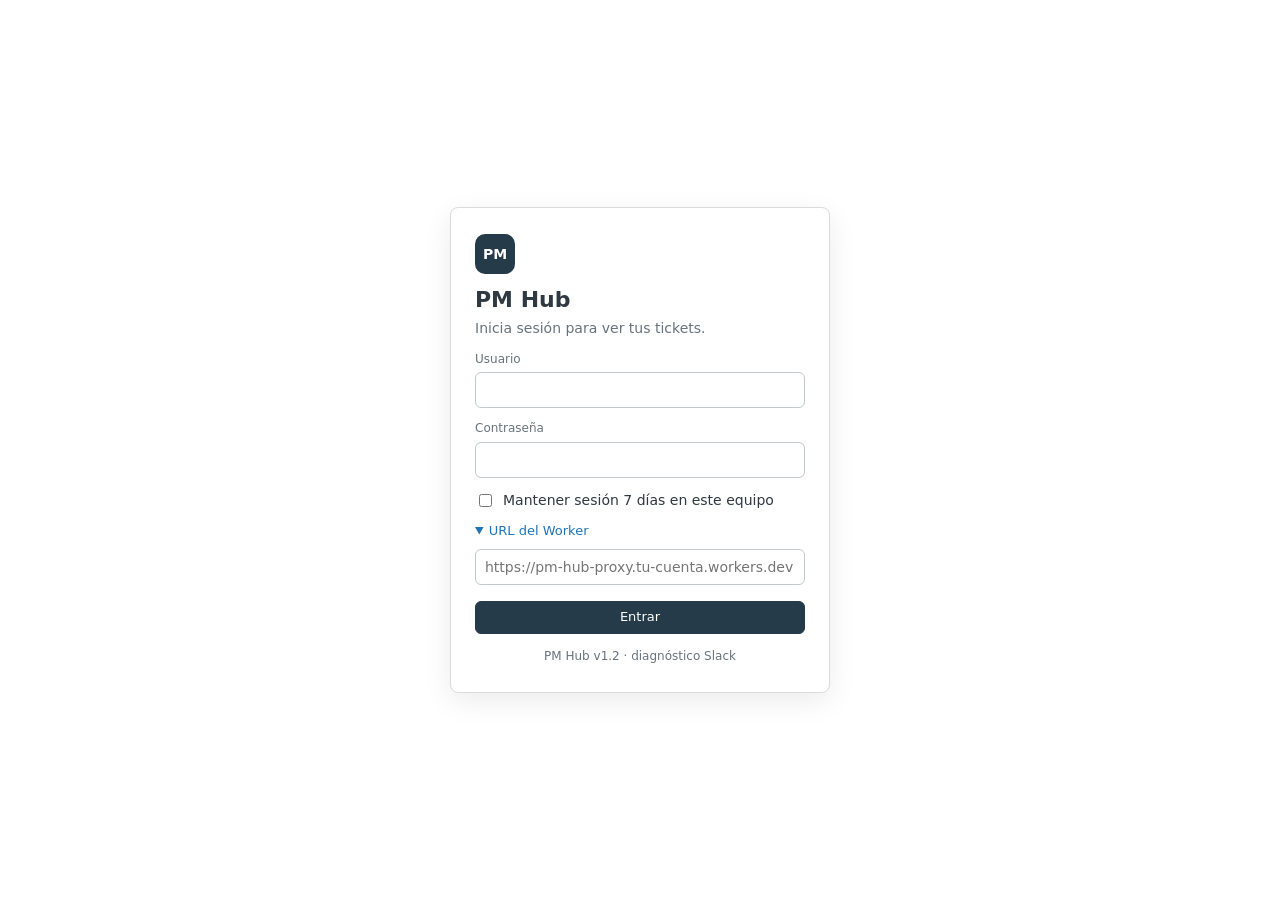
<file: index.html>
<!doctype html>
<html lang="es">
<head>
<meta charset="utf-8">
<meta name="viewport" content="width=device-width,initial-scale=1">
<title>PM Hub</title>
<link rel="stylesheet" href="styles.css?v=12">
</head>
<body>
<div id="app"></div>
<div id="toasts"></div>
<div id="modal"></div>
<script src="app.js?v=12"></script>
</body>
</html>
</file>
<file: styles.css>
:root{
  --ink:#2f3941;--muted:#68737d;--line:#d8dcde;--soft:#f8f9f9;--hover:#f3f4f5;
  --link:#1f73b7;--bubble:#e6f4f5;--note:#fff6d9;--btn:#263b4a;--btn-h:#1c2d39;
  --red:#cc3340;--red-bg:#fbe9eb;--amber:#a55a00;--amber-bg:#fff0d6;--green:#038153;--green-bg:#e3f4ec;
  --pry:#1f73b7;--evo:#6a27b8;--dt:#c2570c;
  --font:system-ui,-apple-system,"Segoe UI",Roboto,"Helvetica Neue",Arial,sans-serif;
}
*{box-sizing:border-box}
html,body{height:100%;margin:0}
body{font:14px/1.45 var(--font);color:var(--ink);background:#fff;-webkit-font-smoothing:antialiased}
a{color:var(--link);text-decoration:none}a:hover{text-decoration:underline}
button,input,select,textarea{font:inherit;color:inherit}
h1,h2,h3,h4{margin:0;font-weight:600}
.ic{flex:none;vertical-align:-3px}
#app{display:flex;height:100vh;overflow:hidden}

/* rail */
.rail{width:56px;border-right:1px solid var(--line);background:#fff;display:flex;flex-direction:column;align-items:center;padding:10px 0;gap:4px}
.rail .logo{width:32px;height:32px;border-radius:8px;background:var(--btn);color:#fff;display:grid;place-items:center;font-weight:700;margin-bottom:10px;font-size:13px}
.rail button{width:40px;height:40px;border:0;background:none;border-radius:8px;color:var(--muted);cursor:pointer;display:grid;place-items:center;position:relative}
.rail button:hover{background:var(--hover);color:var(--ink)}
.rail button.on{background:#e9ebed;color:var(--ink)}
.rail .sp{flex:1}
.dot{position:absolute;top:3px;right:2px;min-width:16px;height:16px;border-radius:8px;background:var(--red);color:#fff;font-size:10px;font-weight:700;display:grid;place-items:center;padding:0 4px}

/* top tabs */
.main{flex:1;display:flex;flex-direction:column;min-width:0}
.tabs{display:flex;align-items:flex-end;gap:6px;padding:6px 10px 0;background:var(--soft);border-bottom:1px solid var(--line);min-height:44px}
.tab{display:flex;align-items:center;gap:8px;max-width:230px;padding:7px 10px;border:1px solid var(--line);border-bottom:0;border-radius:6px 6px 0 0;background:#fff;color:var(--ink);cursor:pointer;font-size:12.5px;white-space:nowrap}
.tab span.t{overflow:hidden;text-overflow:ellipsis}
.tab.on{background:#2f3941;color:#fff;border-color:#2f3941}
.tab .x{opacity:.7;display:grid;place-items:center;border-radius:4px;padding:1px}
.tab .x:hover{opacity:1;background:rgba(127,127,127,.3)}
.tabs .grow{flex:1}
.sync{display:flex;align-items:center;gap:8px;padding-bottom:7px;color:var(--muted);font-size:12px}
.sync button{border:1px solid var(--line);background:#fff;border-radius:6px;padding:4px 8px;cursor:pointer;display:flex;gap:6px;align-items:center}
.sync button:hover{background:var(--hover)}
.sync .err{color:var(--red);max-width:360px;overflow:hidden;text-overflow:ellipsis;white-space:nowrap}
.spin{animation:sp 1s linear infinite}@keyframes sp{to{transform:rotate(360deg)}}
.view{flex:1;min-height:0;overflow:auto}

/* common */
.btn{display:inline-flex;align-items:center;gap:6px;border:1px solid var(--line);background:#fff;border-radius:6px;padding:6px 11px;cursor:pointer;font-size:13px;white-space:nowrap}
.btn:hover{background:var(--hover)}
.btn.pri{background:var(--btn);border-color:var(--btn);color:#fff}.btn.pri:hover{background:var(--btn-h)}
.btn.danger{color:var(--red)}
.btn.sm{padding:3px 8px;font-size:12px}
.btn[disabled]{opacity:.5;pointer-events:none}
.ibtn{border:0;background:none;color:var(--muted);cursor:pointer;padding:3px;border-radius:4px;display:inline-grid;place-items:center}
.ibtn:hover{background:var(--hover);color:var(--ink)}
input[type=text],input[type=number],input[type=date],input[type=time],input[type=password],input[type=url],select,textarea{width:100%;border:1px solid #c2c8cc;border-radius:6px;padding:7px 9px;background:#fff;outline:0}
input:focus,select:focus,textarea:focus{border-color:var(--link);box-shadow:0 0 0 3px rgba(31,115,183,.18)}
textarea{resize:vertical;min-height:70px}
label.lb{display:block;font-size:12px;color:var(--muted);margin:12px 0 4px}
.tag{display:inline-block;padding:1px 7px;border-radius:4px;font-size:11px;font-weight:600;color:#fff}
.t-pry{background:var(--pry)}.t-evo{background:var(--evo)}.t-dt{background:var(--dt)}
.pill{display:inline-block;padding:1px 8px;border-radius:10px;font-size:11.5px;font-weight:600}
.p-cliente{background:var(--amber-bg);color:var(--amber)}
.p-inference{background:#e3edf7;color:#17598f}
.p-red{background:var(--red-bg);color:var(--red)}
.p-green{background:var(--green-bg);color:var(--green)}
.p-grey{background:#eceef0;color:var(--muted)}
.muted{color:var(--muted)}.sm{font-size:12px}.right{text-align:right}
.empty{padding:40px 20px;text-align:center;color:var(--muted)}
.row{display:flex;gap:8px;align-items:center}.row.wrap{flex-wrap:wrap}.row.sp{justify-content:space-between}
.stack>*+*{margin-top:10px}
.card{border:1px solid var(--line);border-radius:8px;background:#fff;padding:14px}
.card.soft{background:var(--soft)}
.page{padding:22px 26px;max-width:1180px}
.page h1{font-size:20px;margin-bottom:4px}
.page .lead{color:var(--muted);margin-bottom:18px}

/* tables */
table.tb{width:100%;border-collapse:collapse;font-size:13px}
table.tb th{text-align:left;font-weight:600;font-size:12px;color:var(--muted);padding:8px 10px;border-bottom:1px solid var(--line);background:var(--soft);position:sticky;top:0;white-space:nowrap}
table.tb td{padding:8px 10px;border-bottom:1px solid #eceef0;vertical-align:top}
table.tb tr.click{cursor:pointer}table.tb tr.click:hover td{background:var(--hover)}
table.tb tr.done td{color:#9aa3aa;text-decoration:line-through}
.num{font-variant-numeric:tabular-nums}

/* dashboards */
.split{display:flex;height:100%}
.tree{width:270px;flex:none;border-right:1px solid var(--line);background:var(--soft);overflow:auto;padding:12px 8px}
.tree h3{font-size:12px;color:var(--muted);padding:2px 8px 8px;display:flex;justify-content:space-between;align-items:center}
.tn{display:flex;align-items:center;gap:6px;padding:6px 8px;border-radius:6px;cursor:pointer}
.tn:hover{background:#eceef0}.tn.on{background:#dfe9f2;color:#0d4b7c;font-weight:600}
.tn .c{margin-left:auto;font-size:11px;color:var(--muted)}
.tn .acts{display:none;margin-left:auto;gap:0}.tn:hover .acts{display:flex}.tn:hover .c{display:none}
.tn.f{font-weight:600}
.tn.d{margin-left:22px}
.chev{transition:transform .15s}.chev.closed{transform:rotate(-90deg)}
.content{flex:1;min-width:0;overflow:auto}
.dhead{padding:16px 20px 10px;border-bottom:1px solid var(--line);background:#fff;position:sticky;top:0;z-index:3}
.dhead h2{font-size:18px;margin-bottom:10px}
.fbar{display:flex;gap:8px;flex-wrap:wrap;align-items:center}
.fbar select,.fbar input[type=text]{width:auto;min-width:130px;padding:5px 8px;font-size:13px}
.chip{border:1px solid var(--line);background:#fff;border-radius:14px;padding:3px 10px;font-size:12px;cursor:pointer}
.chip.on{background:var(--btn);color:#fff;border-color:var(--btn)}

/* ticket workspace */
.crumbs{display:flex;gap:22px;padding:11px 22px;border-bottom:1px solid var(--line);font-size:13px;align-items:center;background:#fff}
.tk{display:grid;grid-template-columns:300px minmax(0,1fr) 340px;height:calc(100% - 42px)}
.tk>aside,.tk>section{overflow:auto;min-height:0}
.tk-left{border-right:1px solid var(--line);padding:6px 18px 24px}
.tk-right{border-left:1px solid var(--line);padding:16px 16px 24px;background:#fff}
.tk-center{display:flex;flex-direction:column;overflow:hidden!important}
.tk-head{padding:14px 22px 10px;display:flex;justify-content:space-between;gap:12px;align-items:flex-start;border-bottom:1px solid var(--line)}
.tk-head h2{font-size:16px;line-height:1.3}
.tk-tabs{display:flex;gap:2px;padding:0 14px;border-bottom:1px solid var(--line)}
.tk-tabs button{border:0;background:none;padding:10px 12px;cursor:pointer;color:var(--muted);border-bottom:2px solid transparent;margin-bottom:-1px;display:flex;gap:6px;align-items:center}
.tk-tabs button.on{color:var(--ink);border-color:var(--link);font-weight:600}
.tk-tabs button:hover{color:var(--ink)}
.tk-body{flex:1;overflow:auto;padding:18px 22px}
.field{border:1px solid #c2c8cc;border-radius:6px;padding:7px 10px;background:#fff;min-height:34px;overflow-wrap:anywhere}
.field.ro{background:var(--soft);border-color:var(--line)}
.fgrid label.lb:first-child{margin-top:14px}
.ztags{display:flex;gap:4px;flex-wrap:wrap}
.ztag{background:#eceef0;border-radius:4px;padding:1px 6px;font-size:12px}
.status-dot{display:inline-block;width:8px;height:8px;border-radius:50%;margin-right:6px;background:#87929d}
.msg{display:flex;gap:12px;margin-bottom:16px}
.av{width:34px;height:34px;border-radius:50%;background:#d8e8ea;color:#1b5a60;display:grid;place-items:center;font-weight:700;flex:none;font-size:13px}
.av.inf{background:#dce6f1;color:#17598f}
.mh{font-size:12.5px;margin-bottom:5px}.mh b{font-size:13px}
.bub{background:var(--bubble);border-radius:6px;padding:12px 14px;white-space:pre-wrap;overflow-wrap:anywhere;max-width:820px}
.bub.inf{background:#fff;border:1px solid var(--line)}
.bub.note{background:var(--note);border:1px solid #f1dc9b}
.sl .bub{background:#f5f0fa}
.sec{margin-bottom:26px}
.sec>h3{font-size:14px;margin-bottom:10px;display:flex;align-items:center;gap:8px}
.addrow{display:grid;grid-template-columns:120px 1fr 130px 140px 100px auto;gap:6px;margin-top:10px;align-items:center}
.addrow2{display:grid;grid-template-columns:1fr 140px 100px auto;gap:6px;margin-top:10px;align-items:center}
.aibox{border:1px solid var(--line);border-radius:8px;padding:11px 12px;margin-bottom:12px;background:#fff}
.aibox h4{font-size:12.5px;margin-bottom:6px;color:var(--muted);font-weight:600}
.aibox p{margin:0;white-space:pre-wrap}
.aiitem{display:flex;gap:8px;align-items:flex-start;padding:6px 0;border-top:1px solid #eceef0}
.aiitem:first-of-type{border-top:0}
.aiitem .tx{flex:1}
.reply{border:1px solid var(--line);border-radius:6px;padding:9px;margin-top:8px;background:var(--soft)}
.reply pre{margin:6px 0;white-space:pre-wrap;font:inherit}
.rec{display:flex;gap:8px;align-items:center}
.recdot{width:10px;height:10px;border-radius:50%;background:var(--red);animation:blink 1s infinite}@keyframes blink{50%{opacity:.25}}
.meet{border:1px solid var(--line);border-radius:8px;padding:14px;margin-bottom:16px}
details>summary{cursor:pointer;color:var(--link);font-size:13px}
ul.clean{margin:4px 0 0;padding-left:18px}ul.clean li{margin:2px 0}
.bar{display:flex;gap:8px;align-items:center}

/* toasts & modal */
#toasts{position:fixed;right:16px;bottom:16px;display:flex;flex-direction:column;gap:8px;z-index:50}
.toast{background:#2f3941;color:#fff;border-radius:8px;padding:10px 14px;max-width:380px;box-shadow:0 6px 20px rgba(0,0,0,.25);font-size:13px;cursor:pointer}
.toast.err{background:var(--red)}
#modal:empty{display:none}
#modal{position:fixed;inset:0;background:rgba(47,57,65,.45);display:grid;place-items:center;z-index:40}
.mbox{background:#fff;border-radius:10px;width:min(760px,92vw);max-height:86vh;overflow:auto;padding:22px}
.bellmenu{position:absolute;left:56px;top:60px;width:380px;max-height:70vh;overflow:auto;background:#fff;border:1px solid var(--line);border-radius:10px;box-shadow:0 10px 30px rgba(0,0,0,.18);z-index:30}
.al{display:flex;gap:10px;padding:10px 12px;border-bottom:1px solid #eceef0;cursor:pointer}
.al:hover{background:var(--hover)}.al.un{background:#f2f8fd}
.pre{white-space:pre-wrap;font-family:ui-monospace,Consolas,monospace;font-size:12.5px;background:var(--soft);border:1px solid var(--line);border-radius:6px;padding:10px}

@media(max-width:1100px){.tk{grid-template-columns:260px 1fr}.tk-right{display:none}}
@media(max-width:760px){.rail{width:44px}.split{flex-direction:column}.tree{width:auto;max-height:200px}.tk{grid-template-columns:1fr}.tk-left{display:none}.addrow,.addrow2{grid-template-columns:1fr 1fr}}
@media(prefers-reduced-motion:reduce){*{animation:none!important;transition:none!important}}

/* login */
.login-wrap{margin:auto;width:min(380px,92vw);padding:20px 0}
.login{padding:26px 24px;box-shadow:0 8px 28px rgba(0,0,0,.08)}
.login h1{font-size:22px;margin:10px 0 2px}
.logo-l{width:40px;height:40px;border-radius:10px;background:var(--btn);color:#fff;display:grid;place-items:center;font-weight:700}
.login-err{background:var(--red-bg);color:var(--red);border-radius:6px;padding:8px 10px;margin:10px 0 0;font-size:13px}
</file>
